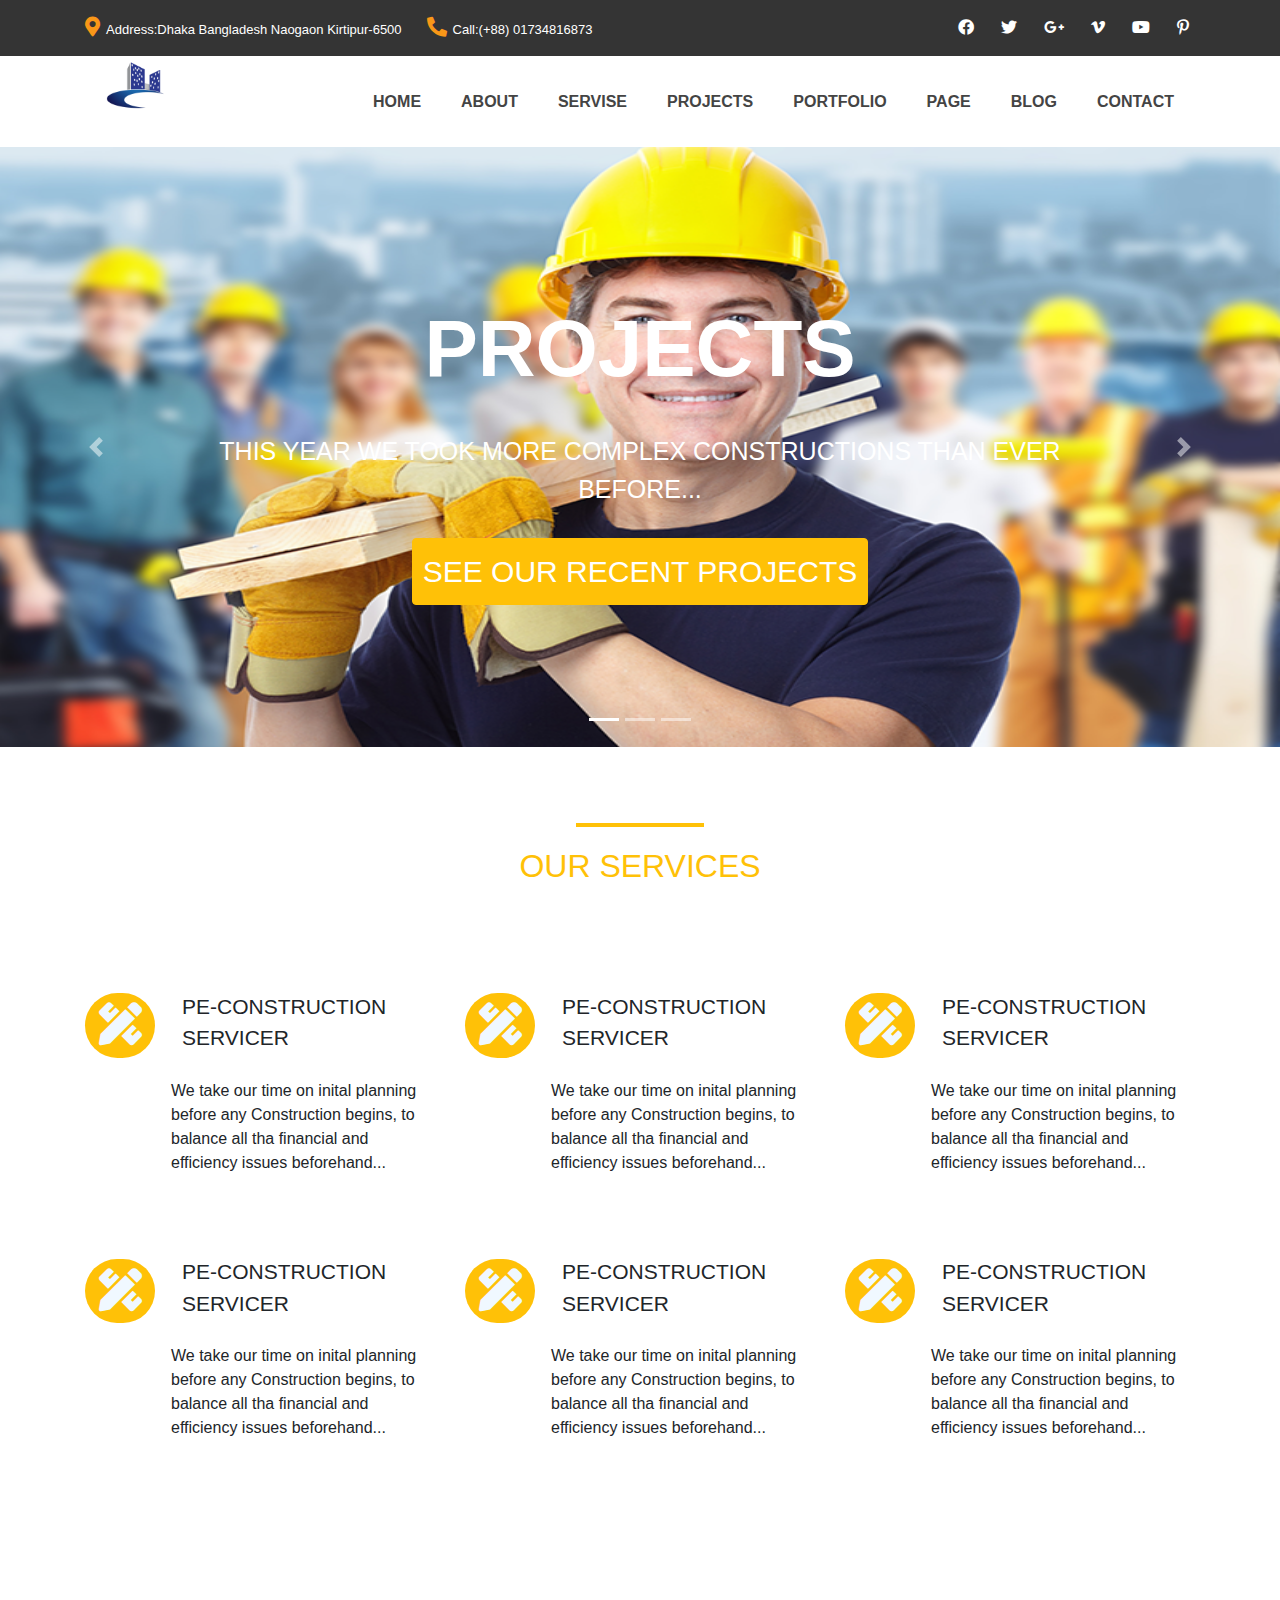
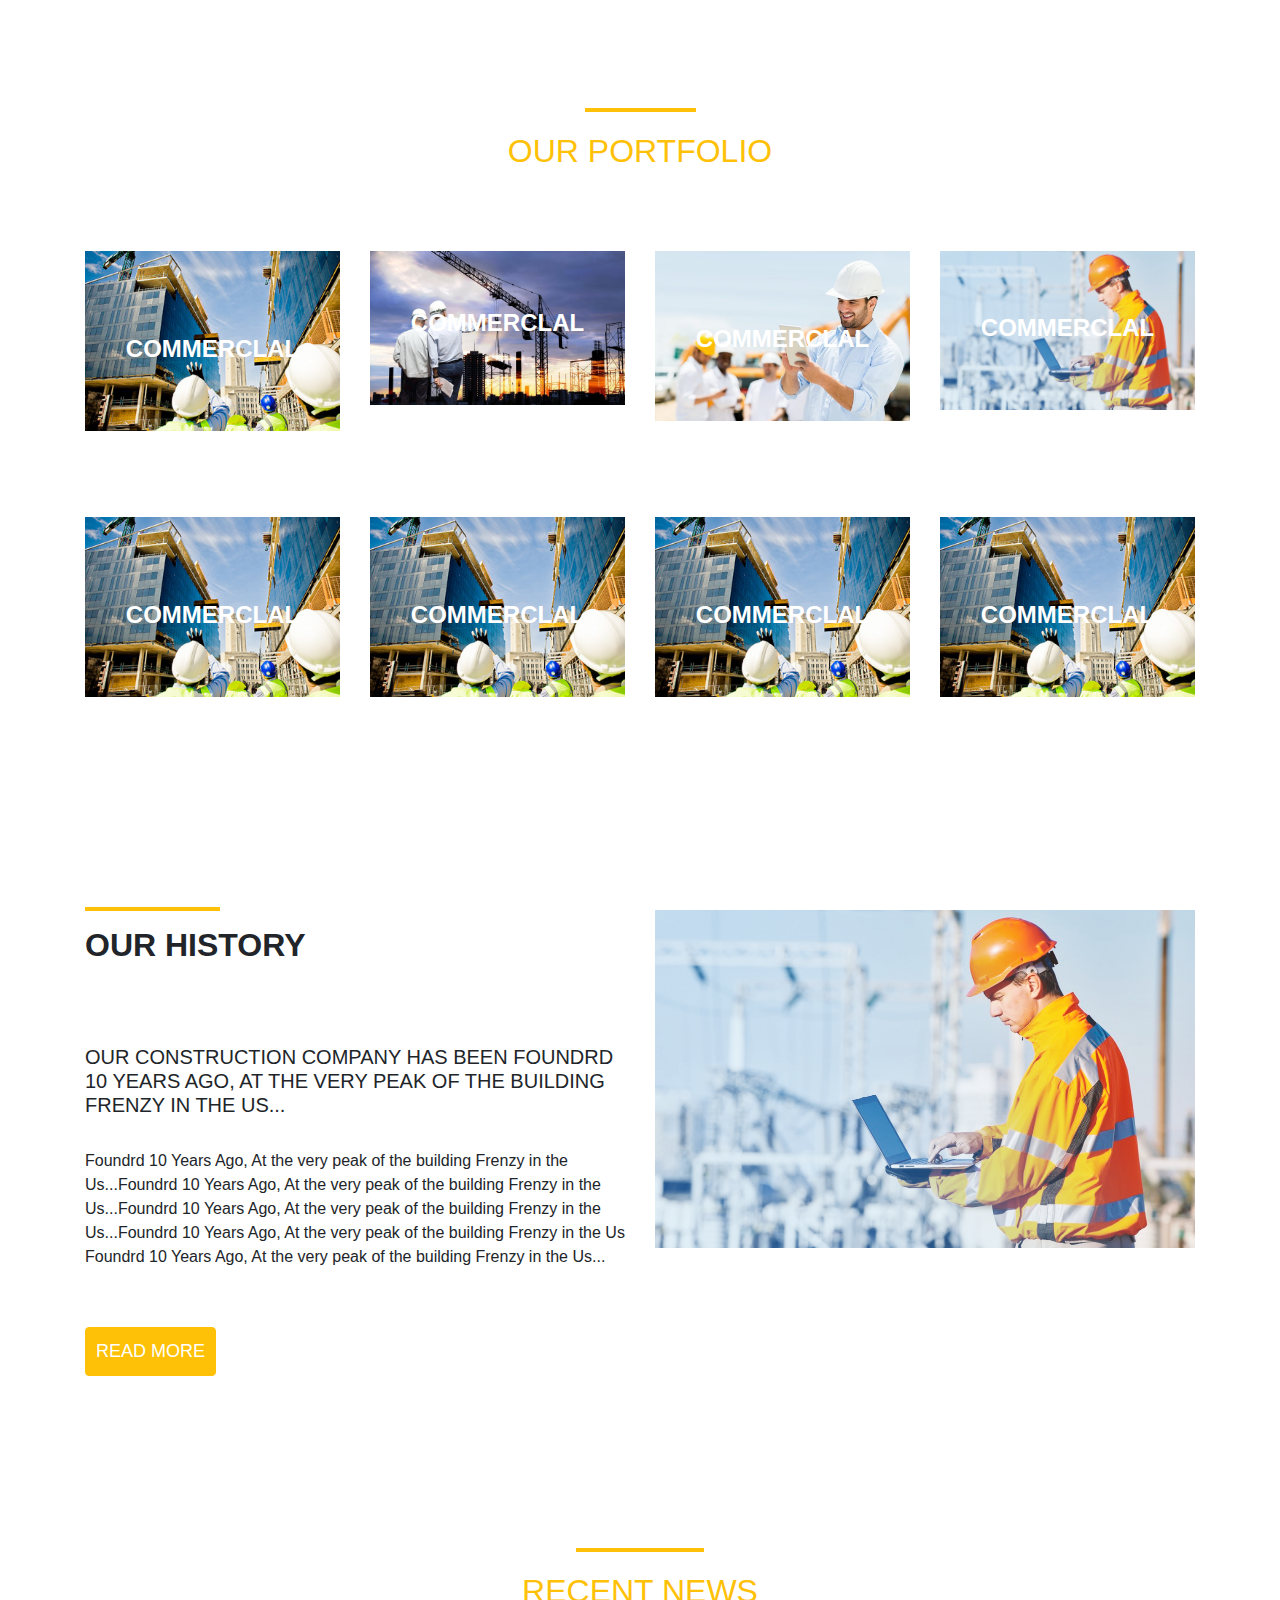
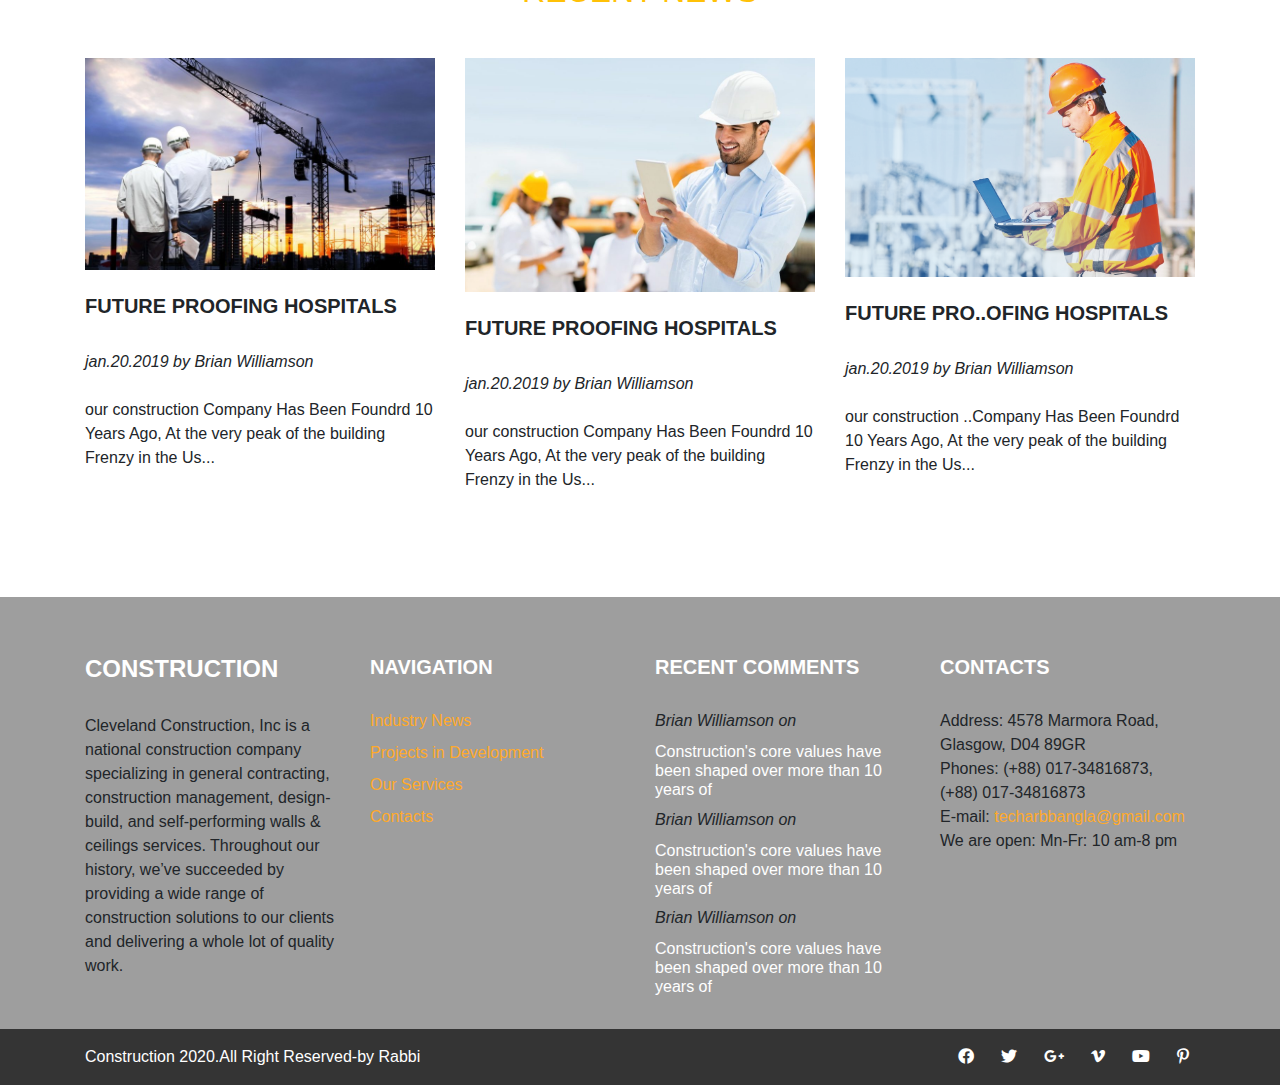
<file: index.html>
<!DOCTYPE html>
<html>
<head>
	<meta charset="utf-8">
	<meta http-equiv="X-UA-Compatible" content="IE=edge">
	<meta name="viewport" content="width=device-width, initial-scale=1, shrink-to-fit=no">
	<title>project2</title>
	<!-- Bootstrap CSS -->
    <link rel="stylesheet" href="https://stackpath.bootstrapcdn.com/bootstrap/4.5.0/css/bootstrap.min.css">
	<link rel="stylesheet" href="https://stackpath.bootstrapcdn.com/bootstrap/4.5.2/css/bootstrap.min.css" integrity="sha384-JcKb8q3iqJ61gNV9KGb8thSsNjpSL0n8PARn9HuZOnIxN0hoP+VmmDGMN5t9UJ0Z" crossorigin="anonymous">
	<!-- fontAwesome -->
    <link rel="stylesheet" href="css/all.min.css">
    <link href="https://fonts.googleapis.com/icon?family=Material+Icons" rel="stylesheet">

	<!-- Custom CSS -->
    <link rel="stylesheet" href="css/style.css">
    <link rel="stylesheet" href="css/footer.css">
	<link rel="stylesheet" href="css/1st_page.css">
    <link rel="stylesheet" href="css/2st_page.css">
</head>
<body>
    
 <!--Header Area-->

    <header>
        <div class="top-bar">
            <div class="container">
                <div class="top-content">
                    <div class="top-left">
                        <ul>
                            <li><i class="fas fa-map-marker-alt"></i>Address:Dhaka Bangladesh Naogaon Kirtipur-6500 </li>
                            <li><i class="fas fa-phone-alt"></i>Call:(+88) 01734816873 </li>
                        </ul>
                    </div>
                    <!---/Top-left --->
                    <div class="top-right">
                        <ul>
                            <li><a href=""><i class="fab fa-facebook"></i></a></li>
                            <li><a href=""><i class="fab fa-twitter"></i></a></li>
                            <li><a href=""><i class="fab fa-google-plus-g"></i></a></li>
                            <li><a href=""><i class="fab fa-vimeo-v"></i></a></li>
                            <li><a href=""><i class="fab fa-youtube"></i></a></li>
                            <li><a href=""><i class="fab fa-pinterest-p"></i></a></li>

                        </ul>
                    </div>
                </div>
            </div>
        </div>
        <div class="menu-area">
            <nav class="container navbar navbar-expand-lg navbar-light" id="navbar-logo">
                <a class="navbar-brand" href="#"><img src="img/843ff1966d235cf536cdadd8aee50a51.png" alt="Logo"></a>
                <button class="navbar-toggler" type="button" data-toggle="collapse" data-target="#menu" aria-controls="menu" aria-expanded="false" aria-label="Toggle navigation">
                    <span class="navbar-toggler-icon"></span>
                </button>
                <div class="collapse navbar-collapse" id="menu">
                    <ul class="navbar-nav ml-auto">
                        <li class="nav-item ">
                            <a class="nav-link " href="#">HOME</a>
                        </li>
                        <li class="nav-item">
                            <a class="nav-link" href="#">ABOUT</a>
                        </li>
                        <li class="nav-item">
                            <a class="nav-link" href="#">SERVISE</a>
                        </li>
                        <li class="nav-item">
                            <a class="nav-link" href="#">PROJECTS</a>
                        </li>
                        <li class="nav-item">
                            <a class="nav-link" href="#">PORTFOLIO</a>
                        </li>
                        <li class="nav-item">
                            <a class="nav-link" href="#">PAGE</a>
                        </li>
                        <li class="nav-item">
                            <a class="nav-link" href="#">BLOG</a>
                        </li>
                        <li class="nav-item">
                            <a class="nav-link" href="#">CONTACT</a>
                        </li>
                    </ul>
                </div>
            </nav>
        </div>

        <!--Slider Area -->

        <div id="carouselExampleIndicators" class="carousel slide" data-ride="carousel">
          <ol class="carousel-indicators">
            <li data-target="#carouselExampleIndicators" data-slide-to="0" class="active"></li>
            <li data-target="#carouselExampleIndicators" data-slide-to="1"></li>
            <li data-target="#carouselExampleIndicators" data-slide-to="2"></li>
          </ol>
          <div class="carousel-inner" id="img-size">
            <div class="carousel-item active">
              <img src="img/contractor-image-background.png" class="d-block w-100" alt="...">
                <div class="carousel-caption d-none d-md-block">
                    <span id="carouselSpan" style="font-size: 80px;"><b>PROJECTS</b></span><br><br> 
                    <span id="carouselSpan1" style="font-size: 25px;">THIS YEAR WE TOOK MORE COMPLEX CONSTRUCTIONS THAN EVER <br> BEFORE...</span><br>
                    <button type="button" class="btn btn-warning" style="font-size: 30px;margin: 30px;padding: 10px;color: white;">SEE OUR RECENT PROJECTS</button><br><br><br><br>
                </div>
            </div>
            <div class="carousel-item">
              <img src="img/contractor-hire-1080x675.png" class="d-block w-100" alt="...">
            </div>
            <div class="carousel-item">
              <img src="img/hq-in-each-state.jpg" class="d-block w-100" alt="...">
            </div>
          </div>
          <a class="carousel-control-prev" href="#carouselExampleIndicators" role="button" data-slide="prev">
            <span class="carousel-control-prev-icon" aria-hidden="true"></span>
            <span class="sr-only">Previous</span>
          </a>
          <a class="carousel-control-next" href="#carouselExampleIndicators" role="button" data-slide="next">
            <span class="carousel-control-next-icon" aria-hidden="true"></span>
            <span class="sr-only">Next</span>
          </a>
        </div>
    </header>

    
<!-- >>>>>>>>>>>>>>>>>>>>>>>>>>>>>>>>>>>>>>>>>>>>>>>>>>>>>>>>>>>>>>>>>>>>>>>>>>>>>>>-- -->
<!-- >>>>>>>>>>>>>>>>>>>>>>>>>>>>>>>>>>>>>>>>>>>>>>>>>>>>>>>>>>>>>>>>>>>>>>>>>>>>>>>-- -->

    <div class="container1">
        <div id="ourServic">
            <div id="border">
                
            </div>
            <div id="ourServic1">
                <h2 class="text-uppercase">Our Services</h2>
            </div>
        </div>
        <div class="container text-center text-md-left mt-5">
            <div class="row mt-3">

                <div class="col-md-4 col-lg-3 col-xl-4 mb-4" id="service1">
                    <div>
                        <div id="conDiv">
                            <i class="fas fa-pencil-ruler"></i>
                        </div>
                            <div class="text-uppercase" id="hading">
                                PE-Construction ServiceR
                            </div>
                                <div id="span">
                                    <span>We take our time on inital planning before any Construction begins, to balance all tha financial and efficiency issues beforehand...</span>
                                </div>
                    </div>
                </div>

                <div class="col-md-4 col-lg-3 col-xl-4 mb-4" id="service1">
                    <div>
                        <div id="conDiv">
                            <i class="fas fa-pencil-ruler"></i>
                        </div>
                            <div class="text-uppercase" id="hading">
                                PE-Construction ServiceR
                            </div>
                                <div id="span">
                                    <span>We take our time on inital planning before any Construction begins, to balance all tha financial and efficiency issues beforehand...</span>
                                </div>
                    </div>
                </div>

                <div class="col-md-4 col-lg-3 col-xl-4 mb-4" id="service1">
                    <div>
                        <div id="conDiv">
                            <i class="fas fa-pencil-ruler"></i>
                        </div>
                            <div class="text-uppercase" id="hading">
                                PE-Construction ServiceR
                            </div>
                                <div id="span">
                                    <span>We take our time on inital planning before any Construction begins, to balance all tha financial and efficiency issues beforehand...</span>
                                </div>
                    </div>
                </div>

                <div class="col-md-4 col-lg-3 col-xl-4 mb-4" id="service1">
                    <div>
                        <div id="conDiv">
                            <i class="fas fa-pencil-ruler"></i>
                        </div>
                            <div class="text-uppercase" id="hading">
                                PE-Construction ServiceR
                            </div>
                                <div id="span">
                                    <span>We take our time on inital planning before any Construction begins, to balance all tha financial and efficiency issues beforehand...</span>
                                </div>
                    </div>
                </div>


                <div class="col-md-4 col-lg-3 col-xl-4 mb-4" id="service1">
                    <div>
                        <div id="conDiv">
                            <i class="fas fa-pencil-ruler"></i>
                        </div>
                            <div class="text-uppercase" id="hading">
                                PE-Construction ServiceR
                            </div>
                                <div id="span">
                                    <span>We take our time on inital planning before any Construction begins, to balance all tha financial and efficiency issues beforehand...</span>
                                </div>
                    </div>
                </div>


                <div class="col-md-4 col-lg-3 col-xl-4 mb-4" id="service1">
                    <div>
                        <div id="conDiv">
                            <i class="fas fa-pencil-ruler"></i>
                        </div>
                            <div class="text-uppercase" id="hading">
                                PE-Construction ServiceR
                            </div>
                                <div id="span">
                                    <span>We take our time on inital planning before any Construction begins, to balance all tha financial and efficiency issues beforehand...</span>
                                </div>
                    </div>
                </div>


            </div>
        </div>
    </div><br><br><br><br> <br><br> <br>
<!-- >>>>>>>>>>>>>>>>>>>>>>>>>>>>>>>>>>>>>>>>>>>>>>>>>>>>>>>>>>>>>>>>>>>>>>>>>>>>>>>-- -->
<!-- >>>>>>>>>>>>>>>>>>>>>>>>>>>>>>>>>>>>>>>>>>>>>>>>>>>>>>>>>>>>>>>>>>>>>>>>>>>>>>>-- -->
    <div class="container portfolio-content">
        <div id="ourServic">
            <div id="border">
                
            </div>
            <div id="ourServic1" style="margin-bottom: 80px;">
                <h2 class="text-uppercase">Our Portfolio</h2>
            </div>
        </div>

        <div class="row gallary">
            <div class="mix four one col-md-3 work-padding">
                <div class="gallary-img">
                    <img src="img/8.jpg" alt="">
                </div>
                    <div id="imgText" class="text-uppercase font-weight-bold">
                        Commerclal
                    </div>
            </div>

            <div class="mix four one col-md-3 work-padding">
                <div class="gallary-img">
                    <img src="img/construction-name-ideas.jpg" alt="">
                </div>
                    <div id="imgText" class="text-uppercase font-weight-bold">
                        Commerclal
                    </div>
            </div>

            <div class="mix four one col-md-3 work-padding">
                <div class="gallary-img">
                    <img src="img/construction-site-tablet-e1474922642858-1.jpg" alt="">
                </div>
                    <div id="imgText" class="text-uppercase font-weight-bold">
                        Commerclal
                    </div>
            </div>

            <div class="mix four one col-md-3 work-padding">
                <div class="gallary-img">
                    <img src="img/contractor-hire-1080x675.png" alt="">
                </div>
                    <div id="imgText" class="text-uppercase font-weight-bold">
                        Commerclal
                    </div>
            </div>

            <div class="mix four one col-md-3 work-padding">
                <div class="gallary-img">
                    <img src="img/8.jpg" alt="">
                </div>
                    <div id="imgText" class="text-uppercase font-weight-bold">
                        Commerclal
                    </div>
            </div>

            <div class="mix four one col-md-3 work-padding">
                <div class="gallary-img">
                    <img src="img/8.jpg" alt="">
                </div>
                    <div id="imgText" class="text-uppercase font-weight-bold">
                        Commerclal
                    </div>
            </div>

            <div class="mix four one col-md-3 work-padding">
                <div class="gallary-img">
                    <img src="img/8.jpg" alt="">
                </div>
                    <div id="imgText" class="text-uppercase font-weight-bold">
                        Commerclal
                    </div>
            </div>

            <div class="mix four one col-md-3 work-padding">
                <div class="gallary-img">
                    <img src="img/8.jpg" alt="">
                </div>
                    <div id="imgText" class="text-uppercase font-weight-bold">
                        Commerclal
                    </div>
            </div>


        </div>
    </div>

<!-- >>>>>>>>>>>>>>>>>>>>>>>>>>>>>>>>>>>>>>>>>>>>>>>>>>>>>>>>>>>>>>>>>>>>>>>>>>>>>>>-- -->
<!-- >>>>>>>>>>>>>>>>>>>>>>>>>>>>>>>>>>>>>>>>>>>>>>>>>>>>>>>>>>>>>>>>>>>>>>>>>>>>>>>-- -->
    <div>
        <div class="container text-center text-md-left mt-5">
            <div class="row mt-3">
                
                <div class="col-md-6 col-lg-6 col-xl-6 mb-6" id="content" >
                    <div id="#" style="border: 2px solid;max-width: 25%;margin-bottom: 15px;color: #ffc107;margin-top: 76px;">

                    </div>
                    <h2 class="text-uppercase font-weight-bold">Our History</h2><br><br><br>
                        <div>
                            <h5 class="text-uppercase">our construction Company Has Been Foundrd 10 Years Ago, At the very peak of the building Frenzy in the Us...</h5><br>
                            <p>Foundrd 10 Years Ago, At the very peak of the building Frenzy in the Us...Foundrd 10 Years Ago, At the very peak of the building Frenzy in the Us...Foundrd 10 Years Ago, At the very peak of the building Frenzy in the Us...Foundrd 10 Years Ago, At the very peak of the building Frenzy in the Us Foundrd 10 Years Ago, At the very peak of the building Frenzy in the Us...</p><br><br>
                        </div>
                        <button type="button" class="btn btn-warning" style="font-size: 18px;padding: 10px;color: white;">READ MORE</button>
                </div>


                <div class="col-md-6 col-lg-6 col-xl-6 mb-6" id="content" >
                   <img src="img/contractor-hire-1080x675.png" alt="Rabbi" style="margin-top: 79px;">
                </div>



            </div>
        </div>
    </div><br><br><br><br>

<!-- >>>>>>>>>>>>>>>>>>>>>>>>>>>>>>>>>>>>>>>>>>>>>>>>>>>>>>>>>>>>>>>>>>>>>>>>>>>>>>>-- -->
<!-- >>>>>>>>>>>>>>>>>>>>>>>>>>>>>>>>>>>>>>>>>>>>>>>>>>>>>>>>>>>>>>>>>>>>>>>>>>>>>>>-- -->



     <div>
        <div id="ourServic">
            <div id="border">
                
            </div>
            <div id="ourServic1">
                <h2 class="text-uppercase">Recent News</h2>
            </div>
        </div>
        <div class="container container-fluid text-center text-md-left mt-5">
            <div class="row mt-3 grid">

                <div class="col-md-4 col-lg-4 col-xl-4 mb-4 grid-sizer col-xs-4" id="content" >
                   <img src="img/construction-name-ideas.jpg" alt="Rabbi"><br><br>
                    <div id="fast-hading">
                        <h5 class="text-uppercase"><b>Future Proofing Hospitals</b></h5><br>
                        <span style="font-style: italic;">jan.20.2019 by Brian Williamson</span><br><br>
                        <p>our construction Company Has Been Foundrd 10 Years Ago, At the very peak of the building Frenzy in the Us...</p>
                    </div>
                </div>

                 <div class="col-md-4 col-lg-4 col-xl-4 mb-4" id="content" >
                   <img src="img/construction-site-tablet-e1474922642858-1.jpg" alt="Rabbi"><br><br>
                    <div id="fast-hading">
                        <h5 class="text-uppercase"><b>Future Proofing Hospitals</b></h5><br>
                        <span style="font-style: italic;">jan.20.2019 by Brian Williamson</span><br><br>
                        <p>our construction Company Has Been Foundrd 10 Years Ago, At the very peak of the building Frenzy in the Us...</p>
                    </div>
                </div>

                 <div class="col-md-4 col-lg-4 col-xl-4 mb-4" id="content" >
                   <img src="img/contractor-hire-1080x675.png" alt="Rabbi"><br><br>
                    <div id="fast-hading">
                        <h5 class="text-uppercase"><b>Future Pro..ofing Hospitals</b></h5><br>
                        <span style="font-style: italic;">jan.20.2019 by Brian Williamson</span><br><br>
                        <p>our construction ..Company Has Been Foundrd 10 Years Ago, At the very peak of the building Frenzy in the Us...</p><br><br><br><br>
                    </div>
                </div>

            </div>
        </div>
    </div>

<!-- >>>>>>>>>>>>>>>>>>>>>>>>>>>>>>>>>>>>>>>>>>>>>>>>>>>>>>>>>>>>>>>>>>>>>>>>>>>>>>>-- -->
<!-- >>>>>>>>>>>>>>>>>>>>>>>>>>>>>>>>>>>>>>>>>>>>>>>>>>>>>>>>>>>>>>>>>>>>>>>>>>>>>>>-- -->

<footer id="footerMin">
        <div class="container text-center text-md-left mt-5">
            <div class="row mt-3" id="h4size">
                <div class="col-md-3 col-lg-4 col-xl-3 mb-4">
                    <h4 class="text-uppercase font-weight-bold">Construction</h4>
                    <p>Cleveland Construction, Inc is a national construction company specializing in general contracting, construction management, design-build, and self-performing walls & ceilings services. Throughout our history, we’ve succeeded by providing a wide range of construction solutions to our clients and delivering a whole lot of quality work.</p>
                </div>

                <div class="col-md-3 col-lg-4 col-xl-3 mb-4" id="pageLink">
                    <h5 class="text-uppercase font-weight-bold">Navigation</h5>
                    <a href="#" title=""><p>Industry News</p></a>
                    <a href="#" title=""><p>Projects in Development</p></a>
                    <a href="#" title=""><p>Our Services</p></a>
                    <a href="#" title=""><p>Contacts</p></a>
                </div>

                <div class="col-md-3 col-lg-4 col-xl-3 mb-4" id="span-h6">
                    <h5 class="text-uppercase font-weight-bold">Recent Comments</h5>
                    <span> Brian Williamson on </span>
                    <h6>Construction's core values have been shaped over more than 10 years of </h6>
                    <span> Brian Williamson on </span>
                    <h6>Construction's core values have been shaped over more than 10 years of </h6>
                    <span> Brian Williamson on </span>
                    <h6>Construction's core values have been shaped over more than 10 years of </h6>
                </div> 


                <div class="col-md-3 col-lg-4 col-xl-3 mb-4" id="last-span">
                    <h5 class="text-uppercase font-weight-bold">Contacts</h5>
                    <p>Address: 4578 Marmora Road, Glasgow, D04 89GR</p>
                    <p>Phones: (+88) 017-34816873, (+88) 017-34816873</p>
                    <p>E-mail: <span>techarbbangla@gmail.com</span> </p>
                    <p>We are open: Mn-Fr: 10 am-8 pm</p>
                </div>

            </div>
        </div>
    </footer>

     <div class="top-bar">
            <div class="container">
                <div class="top-content">
                    <div class="top-left">
                        <p style="color: white;">Construction 2020.All Right Reserved-by Rabbi</p>
                    </div>
                    <!---/Top-left --->
                    <div class="top-right">
                        <ul>
                            <li><a href=""><i class="fab fa-facebook"></i></a></li>
                            <li><a href=""><i class="fab fa-twitter"></i></a></li>
                            <li><a href=""><i class="fab fa-google-plus-g"></i></a></li>
                            <li><a href=""><i class="fab fa-vimeo-v"></i></a></li>
                            <li><a href=""><i class="fab fa-youtube"></i></a></li>
                            <li><a href=""><i class="fab fa-pinterest-p"></i></a></li>

                        </ul>
                    </div>
                </div>
            </div>
        </div>
<script src="https://code.jquery.com/jquery-3.5.1.slim.min.js" integrity="sha384-DfXdz2htPH0lsSSs5nCTpuj/zy4C+OGpamoFVy38MVBnE+IbbVYUew+OrCXaRkfj" crossorigin="anonymous"></script>
<script src="https://cdn.jsdelivr.net/npm/popper.js@1.16.1/dist/umd/popper.min.js" integrity="sha384-9/reFTGAW83EW2RDu2S0VKaIzap3H66lZH81PoYlFhbGU+6BZp6G7niu735Sk7lN" crossorigin="anonymous"></script>
<script src="https://stackpath.bootstrapcdn.com/bootstrap/4.5.2/js/bootstrap.min.js" integrity="sha384-B4gt1jrGC7Jh4AgTPSdUtOBvfO8shuf57BaghqFfPlYxofvL8/KUEfYiJOMMV+rV" crossorigin="anonymous"></script>
</body>
</html>
</file>
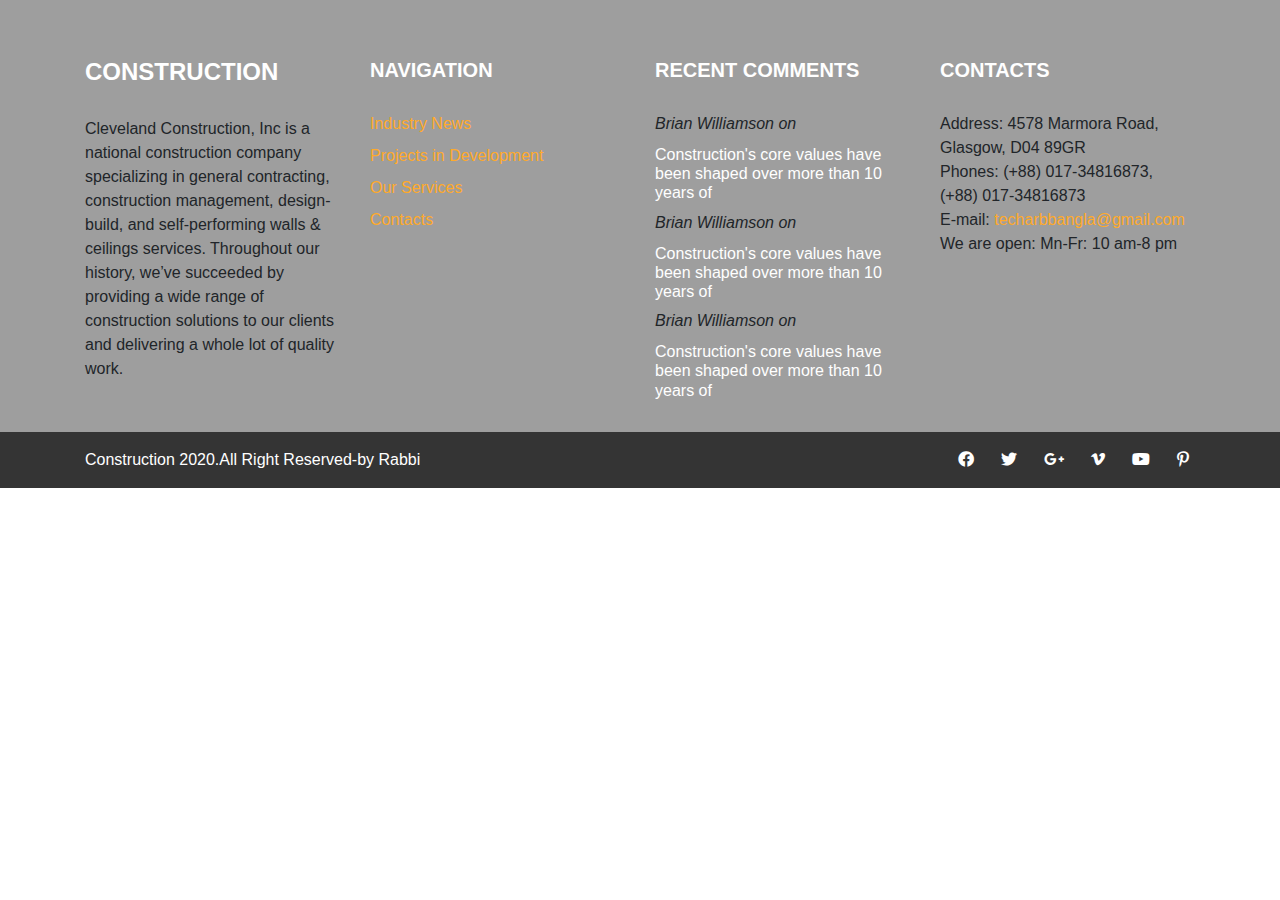
<file: footer.html>
<!DOCTYPE html>
<html>
<head>
	<meta charset="utf-8">
	<meta http-equiv="X-UA-Compatible" content="IE=edge">
	<meta name="viewport" content="width=device-width, initial-scale=1, shrink-to-fit=no">
	<title>project2</title>
	<!-- Bootstrap CSS -->
    <link rel="stylesheet" href="https://stackpath.bootstrapcdn.com/bootstrap/4.5.0/css/bootstrap.min.css">
	<link rel="stylesheet" href="https://stackpath.bootstrapcdn.com/bootstrap/4.5.2/css/bootstrap.min.css" integrity="sha384-JcKb8q3iqJ61gNV9KGb8thSsNjpSL0n8PARn9HuZOnIxN0hoP+VmmDGMN5t9UJ0Z" crossorigin="anonymous">
	<!-- fontAwesome -->
    <link rel="stylesheet" href="css/all.min.css">
    <link href="https://fonts.googleapis.com/icon?family=Material+Icons" rel="stylesheet">

	<!-- Custom CSS -->
    <link rel="stylesheet" href="css/style.css">
	<link rel="stylesheet" href="css/footer.css">
</head>
<body>
    <footer id="footerMin">
        <div class="container text-center text-md-left mt-5">
            <div class="row mt-3" id="h4size">
                <div class="col-md-3 col-lg-4 col-xl-3 mb-4">
                    <h4 class="text-uppercase font-weight-bold">Construction</h4>
                    <p>Cleveland Construction, Inc is a national construction company specializing in general contracting, construction management, design-build, and self-performing walls & ceilings services. Throughout our history, we’ve succeeded by providing a wide range of construction solutions to our clients and delivering a whole lot of quality work.</p>
                </div>

                <div class="col-md-3 col-lg-4 col-xl-3 mb-4" id="pageLink">
                    <h5 class="text-uppercase font-weight-bold">Navigation</h5>
                    <a href="#" title=""><p>Industry News</p></a>
                    <a href="#" title=""><p>Projects in Development</p></a>
                    <a href="#" title=""><p>Our Services</p></a>
                    <a href="#" title=""><p>Contacts</p></a>
                </div>

                <div class="col-md-3 col-lg-4 col-xl-3 mb-4" id="span-h6">
                    <h5 class="text-uppercase font-weight-bold">Recent Comments</h5>
                    <span> Brian Williamson on </span>
                    <h6>Construction's core values have been shaped over more than 10 years of </h6>
                    <span> Brian Williamson on </span>
                    <h6>Construction's core values have been shaped over more than 10 years of </h6>
                    <span> Brian Williamson on </span>
                    <h6>Construction's core values have been shaped over more than 10 years of </h6>
                </div> 


                <div class="col-md-3 col-lg-4 col-xl-3 mb-4" id="last-span">
                    <h5 class="text-uppercase font-weight-bold">Contacts</h5>
                    <p>Address: 4578 Marmora Road, Glasgow, D04 89GR</p>
                    <p>Phones: (+88) 017-34816873, (+88) 017-34816873</p>
                    <p>E-mail: <span>techarbbangla@gmail.com</span> </p>
                    <p>We are open: Mn-Fr: 10 am-8 pm</p>
                </div>

            </div>
        </div>
    </footer>

     <div class="top-bar">
            <div class="container">
                <div class="top-content">
                    <div class="top-left">
                        <p style="color: white;">Construction 2020.All Right Reserved-by Rabbi</p>
                    </div>
                    <!---/Top-left --->
                    <div class="top-right">
                        <ul>
                            <li><a href=""><i class="fab fa-facebook"></i></a></li>
                            <li><a href=""><i class="fab fa-twitter"></i></a></li>
                            <li><a href=""><i class="fab fa-google-plus-g"></i></a></li>
                            <li><a href=""><i class="fab fa-vimeo-v"></i></a></li>
                            <li><a href=""><i class="fab fa-youtube"></i></a></li>
                            <li><a href=""><i class="fab fa-pinterest-p"></i></a></li>

                        </ul>
                    </div>
                </div>
            </div>
        </div>
<script src="https://code.jquery.com/jquery-3.5.1.slim.min.js" integrity="sha384-DfXdz2htPH0lsSSs5nCTpuj/zy4C+OGpamoFVy38MVBnE+IbbVYUew+OrCXaRkfj" crossorigin="anonymous"></script>
<script src="https://cdn.jsdelivr.net/npm/popper.js@1.16.1/dist/umd/popper.min.js" integrity="sha384-9/reFTGAW83EW2RDu2S0VKaIzap3H66lZH81PoYlFhbGU+6BZp6G7niu735Sk7lN" crossorigin="anonymous"></script>
<script src="https://stackpath.bootstrapcdn.com/bootstrap/4.5.2/js/bootstrap.min.js" integrity="sha384-B4gt1jrGC7Jh4AgTPSdUtOBvfO8shuf57BaghqFfPlYxofvL8/KUEfYiJOMMV+rV" crossorigin="anonymous"></script>
</body>
</html>
</file>
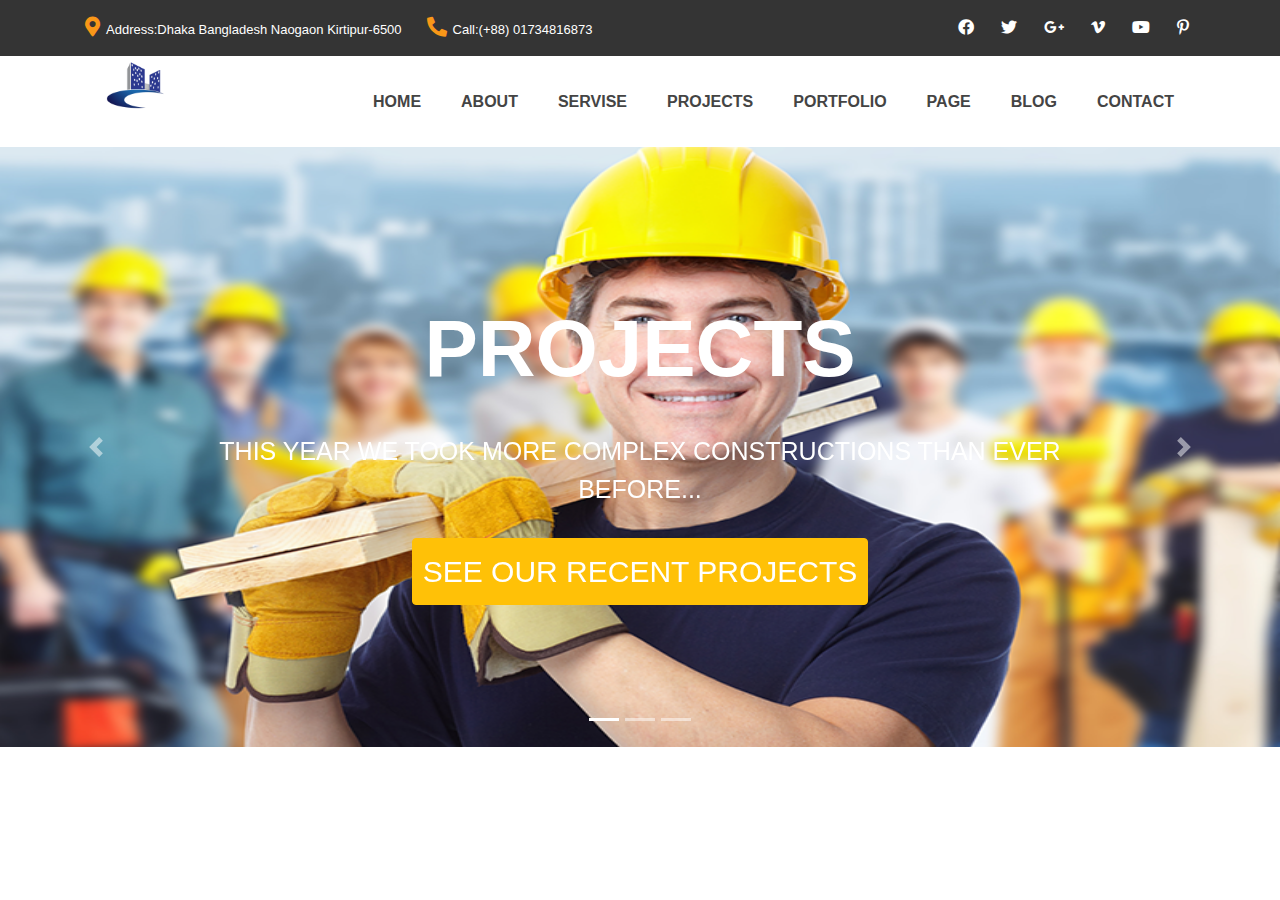
<file: header.html>
<!DOCTYPE html>
<html>
<head>
	<meta charset="utf-8">
	<meta http-equiv="X-UA-Compatible" content="IE=edge">
	<meta name="viewport" content="width=device-width, initial-scale=1, shrink-to-fit=no">
	<title>project2</title>
	<!-- Bootstrap CSS -->
    <link rel="stylesheet" href="https://stackpath.bootstrapcdn.com/bootstrap/4.5.0/css/bootstrap.min.css">
	<link rel="stylesheet" href="https://stackpath.bootstrapcdn.com/bootstrap/4.5.2/css/bootstrap.min.css" integrity="sha384-JcKb8q3iqJ61gNV9KGb8thSsNjpSL0n8PARn9HuZOnIxN0hoP+VmmDGMN5t9UJ0Z" crossorigin="anonymous">
	<!-- fontAwesome -->
    <link rel="stylesheet" href="css/all.min.css">
    <link href="https://fonts.googleapis.com/icon?family=Material+Icons" rel="stylesheet">

	<!-- Custom CSS -->
    <link rel="stylesheet" href="css/style.css">
	<link rel="stylesheet" href="css/project2.css">
</head>
<body>
    <!--Header Area-->

    <header>
        <div class="top-bar">
            <div class="container">
                <div class="top-content">
                    <div class="top-left">
                        <ul>
                            <li><i class="fas fa-map-marker-alt"></i>Address:Dhaka Bangladesh Naogaon Kirtipur-6500 </li>
                            <li><i class="fas fa-phone-alt"></i>Call:(+88) 01734816873 </li>
                        </ul>
                    </div>
                    <!---/Top-left --->
                    <div class="top-right">
                        <ul>
                            <li><a href=""><i class="fab fa-facebook"></i></a></li>
                            <li><a href=""><i class="fab fa-twitter"></i></a></li>
                            <li><a href=""><i class="fab fa-google-plus-g"></i></a></li>
                            <li><a href=""><i class="fab fa-vimeo-v"></i></a></li>
                            <li><a href=""><i class="fab fa-youtube"></i></a></li>
                            <li><a href=""><i class="fab fa-pinterest-p"></i></a></li>

                        </ul>
                    </div>
                </div>
            </div>
        </div>
        <div class="menu-area">
            <nav class="container navbar navbar-expand-lg navbar-light" id="navbar-logo">
                <a class="navbar-brand" href="#"><img src="img/843ff1966d235cf536cdadd8aee50a51.png" alt="Logo"></a>
                <button class="navbar-toggler" type="button" data-toggle="collapse" data-target="#menu" aria-controls="menu" aria-expanded="false" aria-label="Toggle navigation">
                    <span class="navbar-toggler-icon"></span>
                </button>
                <div class="collapse navbar-collapse" id="menu">
                    <ul class="navbar-nav ml-auto">
                        <li class="nav-item ">
                            <a class="nav-link " href="#">HOME</a>
                        </li>
                        <li class="nav-item">
                            <a class="nav-link" href="#">ABOUT</a>
                        </li>
                        <li class="nav-item">
                            <a class="nav-link" href="#">SERVISE</a>
                        </li>
                        <li class="nav-item">
                            <a class="nav-link" href="#">PROJECTS</a>
                        </li>
                        <li class="nav-item">
                            <a class="nav-link" href="#">PORTFOLIO</a>
                        </li>
                        <li class="nav-item">
                            <a class="nav-link" href="#">PAGE</a>
                        </li>
                        <li class="nav-item">
                            <a class="nav-link" href="#">BLOG</a>
                        </li>
                        <li class="nav-item">
                            <a class="nav-link" href="#">CONTACT</a>
                        </li>
                    </ul>
                </div>
            </nav>
        </div>

        <!--Slider Area -->

        <div id="carouselExampleIndicators" class="carousel slide" data-ride="carousel">
          <ol class="carousel-indicators">
            <li data-target="#carouselExampleIndicators" data-slide-to="0" class="active"></li>
            <li data-target="#carouselExampleIndicators" data-slide-to="1"></li>
            <li data-target="#carouselExampleIndicators" data-slide-to="2"></li>
          </ol>
          <div class="carousel-inner" id="img-size">
            <div class="carousel-item active">
              <img src="img/contractor-image-background.png" class="d-block w-100" alt="...">
            	<div class="carousel-caption d-none d-md-block">
        			<span id="carouselSpan" style="font-size: 80px;"><b>PROJECTS</b></span><br><br> 
        			<span id="carouselSpan1" style="font-size: 25px;">THIS YEAR WE TOOK MORE COMPLEX CONSTRUCTIONS THAN EVER <br> BEFORE...</span><br>
        			<button type="button" class="btn btn-warning" style="font-size: 30px;margin: 30px;padding: 10px;color: white;">SEE OUR RECENT PROJECTS</button><br><br><br><br>
      			</div>
            </div>
            <div class="carousel-item">
              <img src="img/contractor-hire-1080x675.png" class="d-block w-100" alt="...">
            </div>
            <div class="carousel-item">
              <img src="img/hq-in-each-state.jpg" class="d-block w-100" alt="...">
            </div>
          </div>
          <a class="carousel-control-prev" href="#carouselExampleIndicators" role="button" data-slide="prev">
            <span class="carousel-control-prev-icon" aria-hidden="true"></span>
            <span class="sr-only">Previous</span>
          </a>
          <a class="carousel-control-next" href="#carouselExampleIndicators" role="button" data-slide="next">
            <span class="carousel-control-next-icon" aria-hidden="true"></span>
            <span class="sr-only">Next</span>
          </a>
        </div>
    </header>


<script src="https://code.jquery.com/jquery-3.5.1.slim.min.js" integrity="sha384-DfXdz2htPH0lsSSs5nCTpuj/zy4C+OGpamoFVy38MVBnE+IbbVYUew+OrCXaRkfj" crossorigin="anonymous"></script>
<script src="https://cdn.jsdelivr.net/npm/popper.js@1.16.1/dist/umd/popper.min.js" integrity="sha384-9/reFTGAW83EW2RDu2S0VKaIzap3H66lZH81PoYlFhbGU+6BZp6G7niu735Sk7lN" crossorigin="anonymous"></script>
<script src="https://stackpath.bootstrapcdn.com/bootstrap/4.5.2/js/bootstrap.min.js" integrity="sha384-B4gt1jrGC7Jh4AgTPSdUtOBvfO8shuf57BaghqFfPlYxofvL8/KUEfYiJOMMV+rV" crossorigin="anonymous"></script>
</body>
</html>
</file>
<file: css/style.css>
body {
    margin: 0;
    padding: 0;
}

ul {
    list-style: none;
    padding: 0;
    margin: 0;
}

a:hover{
    text-decoration: none;
    color: #fff;
}

p{
    margin: 0;
    padding: 0;
}

img{
    max-width: 100%;
}

.btn{
    margin: 0;
    padding: 0;
}

.our-btn{
    color: #fff;
    background: #464644;
    padding: 10px 15px;
}

header{
    overflow: hidden;
}

/*==Section Content==*/

.section-content{
    text-align: center;
}

.section-content h2{
    margin-bottom: 10px;
}

.sec-dash{
    position: relative;
    content: "";
    width: 50px;
    height: 2px;
    bottom: 0;
    margin: auto;
    background: #7b7cb4;
}

/*--top bar--*/

.top-bar {
    background: #343434;
    overflow: hidden;
    padding: 14px 0;
    position: relative;
}


.top-left{
    float: left;
    position: absolute;
    top: 50%;
    transform: translateY(-50%);
    max-width: 45%;
    max-height: 100%;
}

.top-right{
    float: right;
}

.top-left ul,
.top-right ul {
    display: flex;
    margin: 0;
    padding: 0;
}

.top-left ul li {
    margin-right: 25px;
    font-size: 13px;
    color: #ffffff;
}

.top-left ul li i {
    margin-right: 6px;
    color: #f99718;
    font-size: 20px;

}

.top-right ul li {
    margin-left: 15px;
}

.top-right ul li {
    padding: 2px 6px;
    border-radius: 50%;
}

.top-right ul li a {
    color: #ffffff;
}

.top-right ul li a:hover {
    color: #fff;
}

.menu-area{
    /* padding: 20px 0; */
}

.navbar ul li a {
    text-transform: uppercase;
    font-weight: 600;
}

.navbar-nav li a {
    margin: 0;
    padding: 0;
    transition: .3s;
}


.navbar-light .navbar-nav .nav-link {
    color: #444444;
    margin: 0;
    padding: 5px 20px;
}

.navbar-light .navbar-nav .nav-link.active {
    background: #7781bc;
    color: #fff;
}

.navbar-light .navbar-nav .nav-link:hover {
    color: #f99c1b;
/*     background-color: #fff; */
}

.navbar-nav li {
    position: relative;
}

.navbar-nav li::after {
    position: absolute;
    content: "";
    background: #000;
    top: 50%;
    right: 0;
    width: 1px;
    transform: translateY(-50%);
}

.navbar-nav li:last-child::after {
    display: none;
}
#navbar-logo img{
    max-width: 100px;
    margin-top: -35px;
    padding: 7px;

}

/*--Slider Area--*/
#img-size img{
    max-width: 100%;
    max-height: 600px;

}

.all-service{
    margin-top: 40px;
}

.slider-content h2{
    text-transform: uppercase;
    color: #fff;
}

.slider-area{
    position: relative;
}

.slider-content{
    position: absolute;
    top: 50%;
    right: 50%;
    transform: translateY(-50%);
    text-align: right;
}

.btn{
    margin-top: 10px;
}

.slider-content .our-btn{
    color: #fff;
    background: #464644;
    padding: 10px 15px;
}
</file>
<file: css/footer.css>
#footerMin{
	background-color: #9E9E9E;
    max-width: 100%;
    max-height: 100%;
    padding-top: 10px;
}

#h4size h4{
	color: white;
	margin-bottom: 30px;
}
#h4size h5{
	color: white;
	margin-bottom: 30px;
}
#pageLink a{
	color: #ffaa2b;
}
#pageLink p{
	margin-top: 8px;
}
#span-h6 span{
	font-style: italic;
}
#span-h6 h6{
	color: white;
    margin-top: 9px;
}
#last-span span{
	color: #ffaa2b;
}
</file>
<file: css/1st_page.css>
#border{
	border: 2px solid;
    color: #ffc107;
    margin-top: 76px;
    max-width: 10%;
    margin-left: 45%;
}
#ourServic1{
	max-width: 100%;
    text-align: center;
    color: #ffc107;
    margin-top: 20px;
}
#service1{
	   margin-top: 60px; 
}
#conDiv{
	max-width: 20%;
    max-height: 8%;
    background: #FFC107;
    text-align: center;
    font-size: 43px;
    border-radius: 50px;
    color: aliceblue;
}
#hading{
	margin-top: -67px;
    margin-left: 97px;
    font-size: 21px;
    margin-bottom: 25px;
}
#span{
	margin-left: 86px;
}
</file>
<file: css/2st_page.css>
#imgText{
	text-align: center;
    margin-top: -100px;
    color: white;
    font-size: 24px;
}
.mix{
	margin-bottom: 150px;
}
</file>
<file: css/project2.css>
*{
	margin: 0;
	padding: 0;
}
</file>
